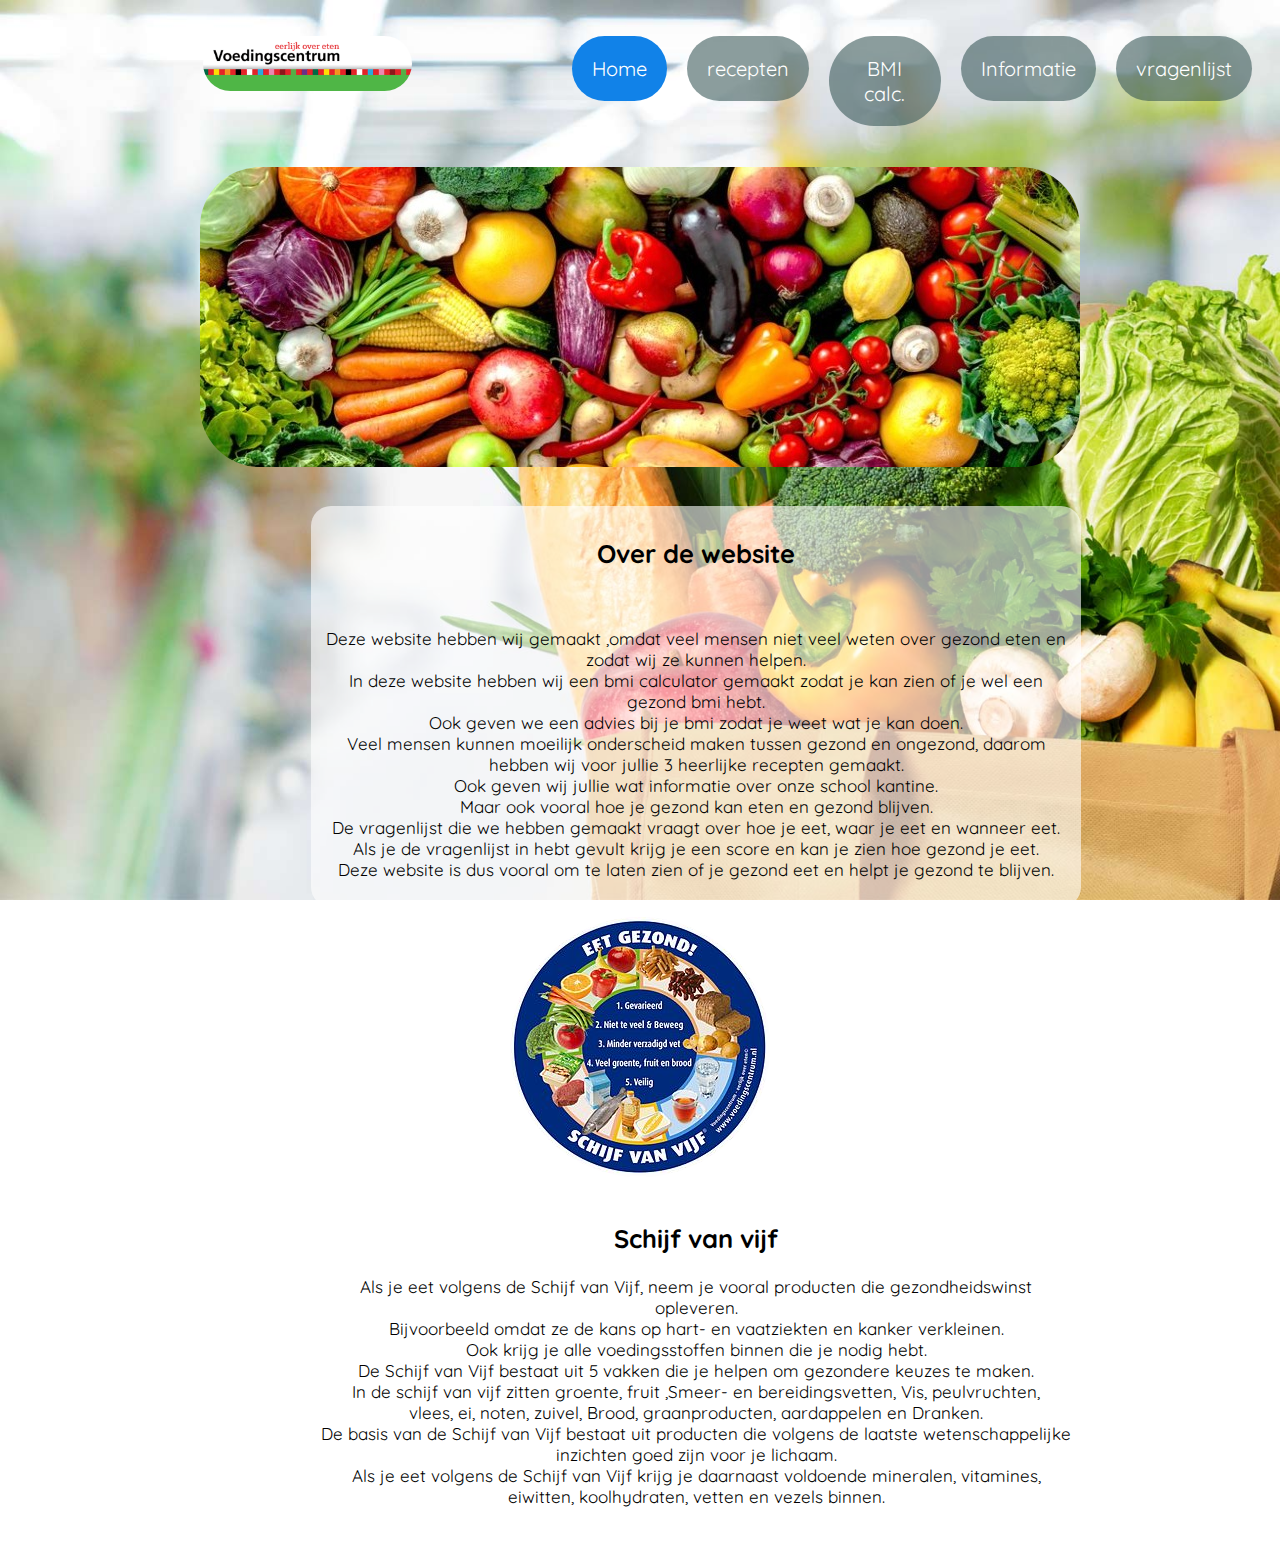
<file: gezond-eten-main/index.html>
<!DOCTYPE html>
<html lang="en">
<head>
    <meta charset="UTF-8">
    <meta http-equiv="X-UA-Compatible" content="IE=edge">
    <meta name="viewport" content="width=device-width, initial-scale=1.0">
    <title>Gezond Eten!</title>
    <link rel="stylesheet" href="css/style.css">
</head>
<body>
<div id="indexwrapper">
<div class="container">
    
    <ul class="navbar">
        <img id="logo" src="Afbeeldingen/logo.png" alt="logo">
        <li><a href="index.html" class="active">Home</a></li>
        <li><a href="recepten.html">recepten</a></li>
        <li><a href="Bmi.html">BMI calc.</a></li>
        <li><a href="informatie.html">Informatie</a></li>
        <li><a href="vragenlijst.html">vragenlijst</a></li>
    </ul>
</div>
<div id="home">
<img id="imghome" src="Afbeeldingen/gezondeten.jpg" alt="gezondeten">
</div>
<div id="hometekst">
    <div class="box">
        <h2>Over de website</h2><br>
        <p>
            Deze website hebben wij gemaakt ,omdat veel mensen niet veel weten over gezond eten en zodat wij ze kunnen helpen.<br>
            In deze website hebben wij een bmi calculator gemaakt zodat je kan zien of je wel een gezond bmi hebt.<br>
            Ook geven we een advies bij je bmi zodat je weet wat je kan doen.<br>
            Veel mensen kunnen moeilijk onderscheid maken tussen gezond en ongezond, daarom hebben wij voor jullie 3 heerlijke recepten gemaakt.<br>
            Ook geven wij jullie wat informatie over onze school kantine.<br>
            Maar ook vooral hoe je gezond kan eten en gezond blijven.<br>
            De vragenlijst die we hebben gemaakt vraagt over hoe je eet, waar je eet en wanneer eet.<br>
            Als je de vragenlijst in hebt gevult krijg je een score en kan je zien hoe gezond je eet.<br>
            Deze website is dus vooral om te laten zien of je gezond eet en helpt je gezond te blijven.<br>
        </p>
    </div>  
    <img id="image1" src="Afbeeldingen/SchijfvanVijf2.jpg" alt="SchijfvanVijf2">
    <div class="box">
    <h2>Schijf van vijf</h2>
        <p>
            Als je eet volgens de Schijf van Vijf, neem je vooral producten die gezondheidswinst opleveren. <br>
            Bijvoorbeeld omdat ze de kans op hart- en vaatziekten en kanker verkleinen. <br>
            Ook krijg je alle voedingsstoffen binnen die je nodig hebt. <br>
            De Schijf van Vijf bestaat uit 5 vakken die je helpen om gezondere keuzes te maken.<br>
            In de schijf van vijf zitten groente, fruit ,Smeer- en bereidingsvetten, Vis, peulvruchten, <br>
            vlees, ei, noten, zuivel, Brood, graanproducten, aardappelen en Dranken.<br>
            De basis van de Schijf van Vijf bestaat uit producten die volgens de laatste wetenschappelijke inzichten goed zijn voor je lichaam.<br>
            Als je eet volgens de Schijf van Vijf krijg je daarnaast voldoende mineralen, vitamines, eiwitten, koolhydraten, vetten en vezels binnen.<br>
        </p>
    </div>
</div>
</div>
</body>
</html>
</file>
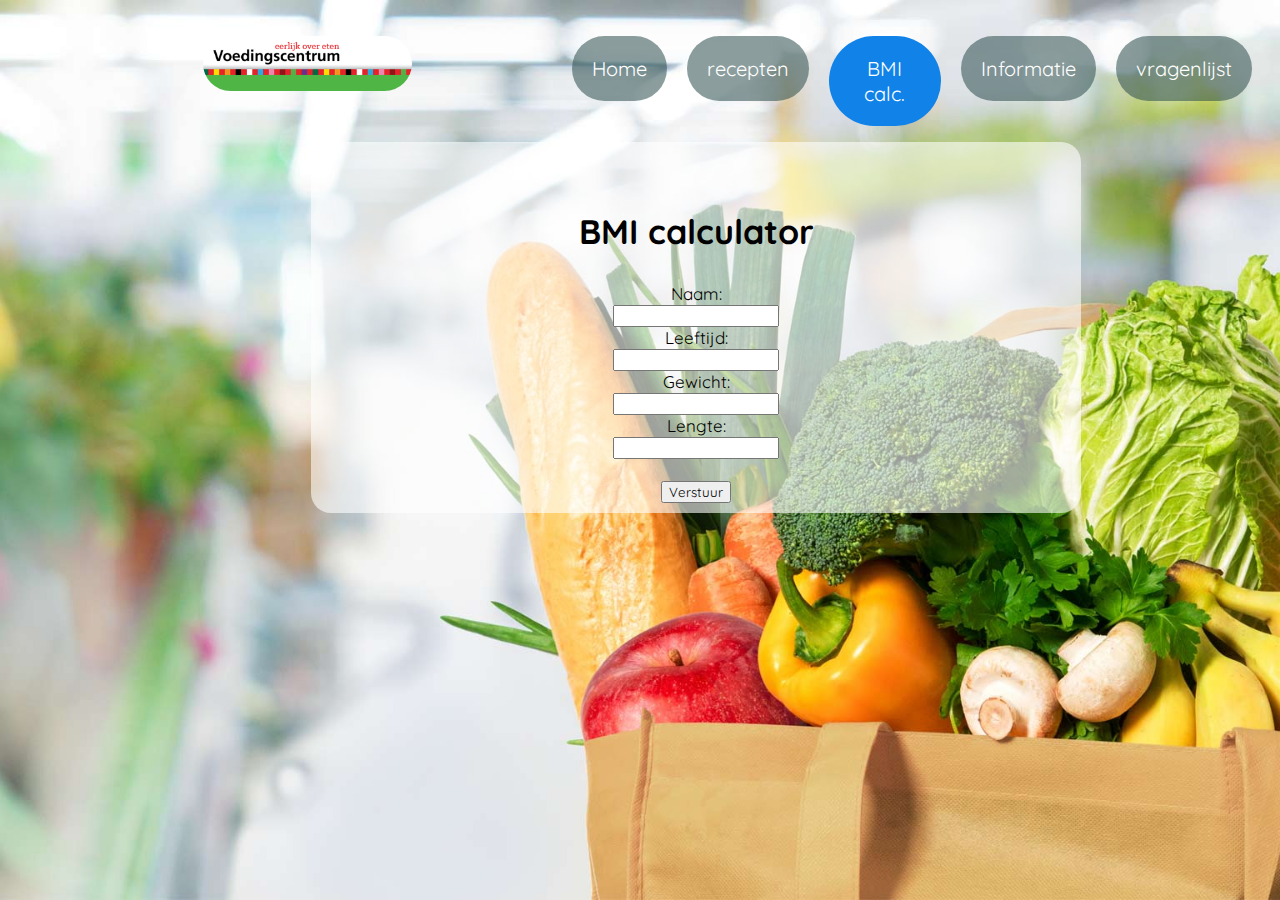
<file: gezond-eten-main/bmi.html>
<!DOCTYPE html>
<html lang="en">
<head>
    <meta charset="UTF-8">
    <meta http-equiv="X-UA-Compatible" content="IE=edge">
    <meta name="viewport" content="width=device-width, initial-scale=1.0">
    <link rel="stylesheet" href="css/style.css">
    <title>Document</title>
</head>
<body>
    <div class="container">
        <ul class="navbar">
            <img id="logo" src="Afbeeldingen/logo.png" alt="logo">
            <li><a href="index.html">Home</a></li>
            <li><a href="recepten.html">recepten</a></li>
            <li><a href="Bmi.html" class="active">BMI calc.</a></li>
            <li><a href="informatie.html">Informatie</a></li>
            <li><a href="vragenlijst.html">vragenlijst</a></li>
            
        </ul>
    </div>
    <div class="box">
    <h1 id="bmititel">BMI calculator</h1>

    <form id="bmi" action="bmi.php" method="post">
        <label for="voornaam">Naam:</label><br>
        <input type="text" name="naam" id="naam"><br>
        <label for="leeftijd">Leeftijd:</label><br>
        <input type="number" name="leeftijd" id="leeftijd"><br>
        <label for="gewicht">Gewicht:</label><br>
        <input type="number" name="gewicht" id="gewicht"><br>
        <label for="lengte">Lengte:</label><br>
        <input type="text" name="lengte" id="lengte"><br><br>
        <input type="submit" name="Verstuur" id="verstuur" value="Verstuur">


    </form>
    </div>
</body>
</html>
</file>
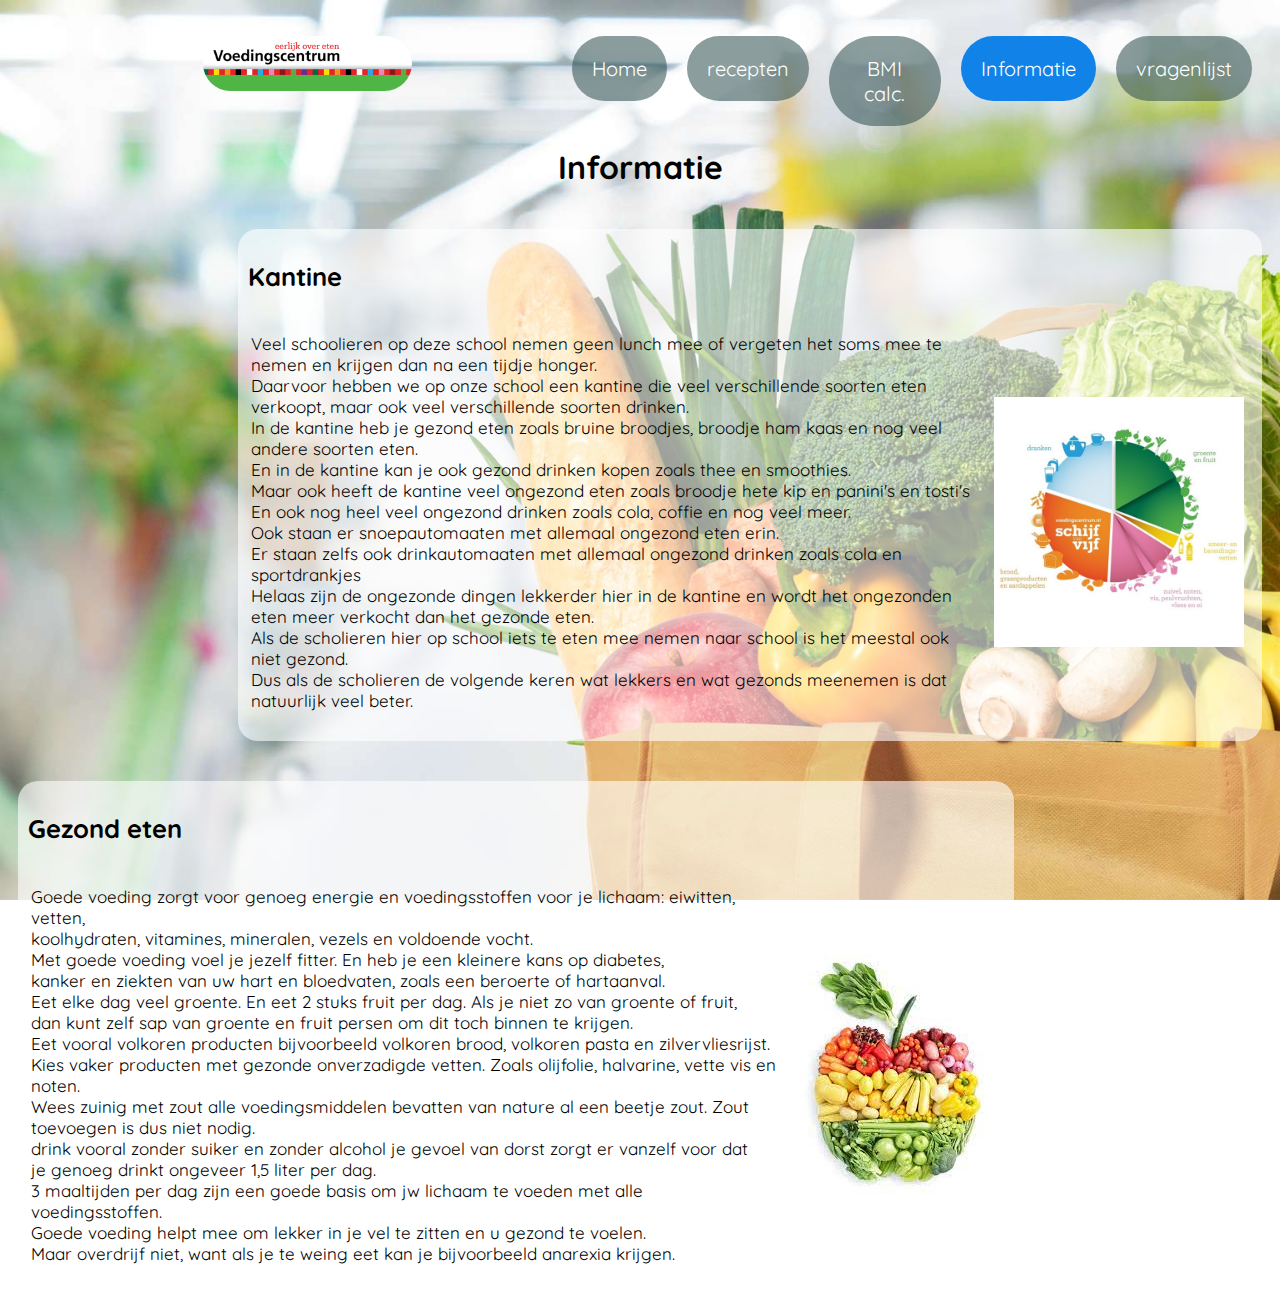
<file: gezond-eten-main/informatie.html>
<!DOCTYPE html>
<html lang="en">
<head>
    <meta charset="UTF-8">
    <meta http-equiv="X-UA-Compatible" content="IE=edge">
    <meta name="viewport" content="width=device-width, initial-scale=1.0">
    <link rel="stylesheet" href="css/style.css">
    <title>Document</title>
</head>
<body>
    <div class="container">
        <ul class="navbar">
            <img id="logo" src="Afbeeldingen/logo.png" alt="logo">
            <li><a href="index.html">Home</a></li>
            <li><a href="recepten.html">recepten</a></li>
            <li><a href="Bmi.html">BMI calc.</a></li>
            <li><a href="informatie.html" class="active">Informatie</a></li>
            <li><a href="vragenlijst.html">vragenlijst</a></li>
            
        </ul>
    </div>
    

<h1 id="infotitel">Informatie</h1>
<div id="informatie1">
    <div class="box2">
<h2>Kantine</h2>
<table>
    <tr>
        <td>
            <p>    
            Veel schoolieren op deze school nemen geen lunch mee of vergeten het soms mee te nemen en krijgen dan na een tijdje honger. <br>
            Daarvoor hebben we op onze school een kantine die veel verschillende soorten eten verkoopt, maar ook veel verschillende soorten drinken.<br>
            In de kantine heb je gezond eten zoals bruine broodjes, broodje ham kaas en nog veel andere soorten eten.<br>
            En in de kantine kan je ook gezond drinken kopen zoals thee en smoothies.<br>
            Maar ook heeft de kantine veel ongezond eten zoals broodje hete kip en panini's en tosti's <br>
            En ook nog heel veel ongezond drinken zoals cola, coffie en nog veel meer.<br>
            Ook staan er snoepautomaaten met allemaal ongezond eten erin.<br>
            Er staan zelfs ook drinkautomaaten met allemaal ongezond drinken zoals cola en sportdrankjes<br>
            Helaas zijn de ongezonde dingen lekkerder hier in de kantine en wordt het ongezonden eten meer verkocht dan het gezonde eten. <br>
            Als de scholieren hier op school iets te eten mee nemen naar school is het meestal ook niet gezond.<br>
            Dus als de scholieren de volgende keren wat lekkers en wat gezonds meenemen is dat natuurlijk veel beter.<br>
            </p>
        </td>
        <td>
            <img id="infoimg1" src="Afbeeldingen/schijfvanvijf.jpg" alt="schijfvanvijf">  
        </td>
    </tr>
</table>
</div>  
</div>

<div id="informatie2">
    <div class="box2">   
    <h2 id="par2titel">Gezond eten</h2>
    <table>
        <tr>
            <td>   
                <p>
                Goede voeding zorgt voor genoeg energie en voedingsstoffen voor je lichaam: eiwitten, vetten, <br>
                koolhydraten, vitamines, mineralen, vezels en voldoende vocht. <br>
                Met goede voeding voel je jezelf fitter. En heb je een kleinere kans op diabetes,<br> 
                kanker en ziekten van uw hart en bloedvaten, zoals een beroerte of hartaanval. <br>
                Eet elke dag veel groente. En eet 2 stuks fruit per dag. Als je niet zo van groente of fruit, <br>
                dan kunt zelf sap van groente en fruit persen om dit toch binnen te krijgen.<br>
                Eet vooral volkoren producten bijvoorbeeld volkoren brood, volkoren pasta en zilvervliesrijst.<br>
                Kies vaker producten met gezonde onverzadigde vetten. Zoals olijfolie, halvarine, vette vis en noten.<br>
                Wees zuinig met zout alle voedingsmiddelen bevatten van nature al een beetje zout. 
                Zout toevoegen is dus niet nodig.<br>
                drink vooral zonder suiker en zonder alcohol je gevoel van dorst zorgt er vanzelf voor dat<br> 
                je genoeg drinkt ongeveer 1,5 liter per dag.<br>
                3 maaltijden per dag zijn een goede basis om jw lichaam te voeden met alle voedingsstoffen. <br>
                Goede voeding helpt mee om lekker in je vel te zitten en u gezond te voelen. <br>
                Maar overdrijf niet, want als je te weing eet kan je bijvoorbeeld anarexia krijgen.  <br>  
                </p>    
            </td>
            <td>
                <img id="infoimg2" src="Afbeeldingen/gezond.jfif" alt="gezond"> 
            </td>
        </tr>
    </table>  
</div>
</div>

</body>
</html>
</file>
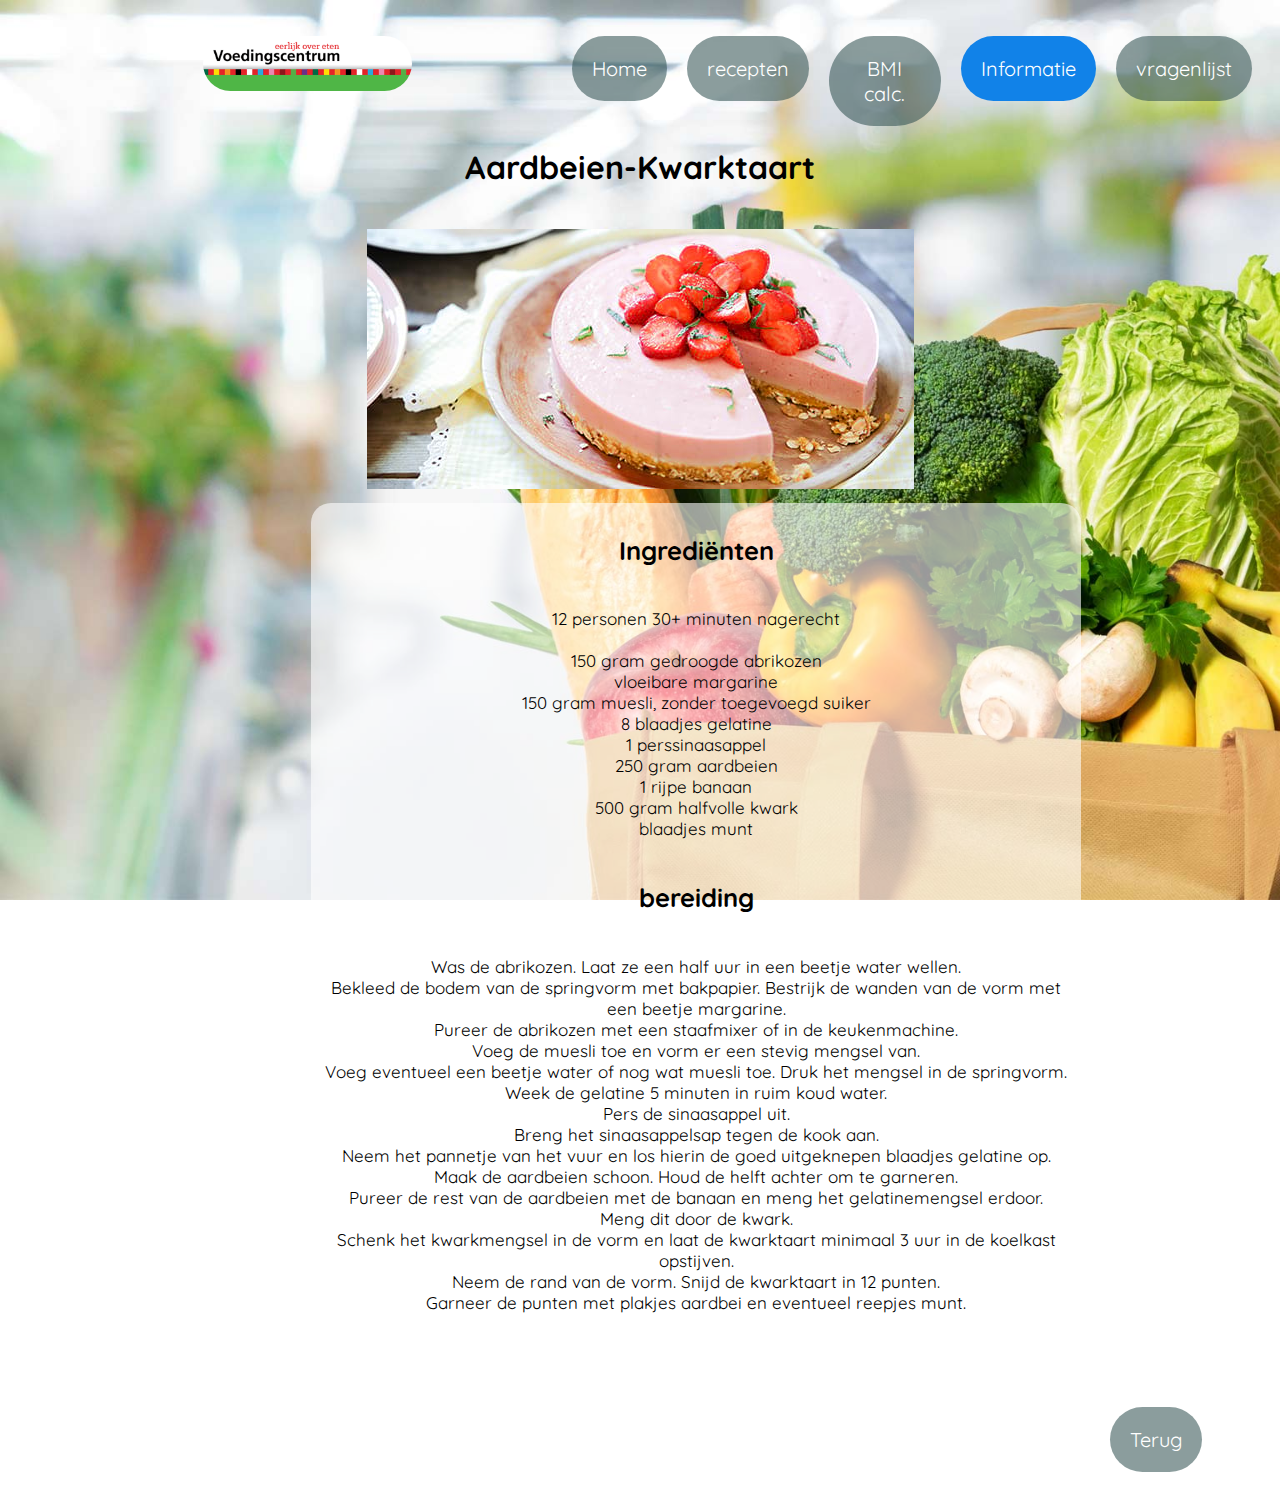
<file: gezond-eten-main/recept1.html>
<!DOCTYPE html>
<html lang="en">
<head>
    <meta charset="UTF-8">
    <meta http-equiv="X-UA-Compatible" content="IE=edge">
    <meta name="viewport" content="width=device-width, initial-scale=1.0">
    <link rel="stylesheet" href="css/style.css">
    <title>Document</title>
</head>
<body>
    <div class="container">
        <ul class="navbar">
            <img id="logo" src="Afbeeldingen/logo.png" alt="logo">
            <li><a href="index.html">Home</a></li>
            <li><a href="recepten.html">recepten</a></li>
            <li><a href="Bmi.html">BMI calc.</a></li>
            <li><a href="informatie.html" class="active">Informatie</a></li>
            <li><a href="vragenlijst.html">vragenlijst</a></li>
            
        </ul>
    </div>
    <div class="recept">
        <h1>Aardbeien-Kwarktaart</h1><br>

        <img  src="Afbeeldingen/aarbeikwark.jpg" alt="recept1"><br>
        <div class="box">
        <p>

            <h2>Ingrediënten</h2> <br>

            12 personen 30+ minuten nagerecht <br><br>

            150 gram gedroogde abrikozen<br>
            vloeibare margarine<br>
            150 gram muesli, zonder toegevoegd suiker<br>
            8 blaadjes gelatine<br>
            1 perssinaasappel<br>
            250 gram aardbeien<br>
            1 rijpe banaan<br>
            500 gram halfvolle kwark<br>
            blaadjes munt <br><br>

            <h2>bereiding</h2> <br>

            Was de abrikozen. Laat ze een half uur in een beetje water wellen.<br>
            Bekleed de bodem van de springvorm met bakpapier. Bestrijk de wanden van de vorm met een beetje margarine.<br>
            Pureer de abrikozen met een staafmixer of in de keukenmachine. <br> 
            Voeg de muesli toe en vorm er een stevig mengsel van.<br>
            Voeg eventueel een beetje water of nog wat muesli toe. Druk het mengsel in de springvorm.<br>
            Week de gelatine 5 minuten in ruim koud water.<br>
            Pers de sinaasappel uit.<br>
            Breng het sinaasappelsap tegen de kook aan. <br>
            Neem het pannetje van het vuur en los hierin de goed uitgeknepen blaadjes gelatine op.<br>
            Maak de aardbeien schoon. Houd de helft achter om te garneren.<br> 
            Pureer de rest van de aardbeien met de banaan en meng het gelatinemengsel erdoor.<br>
            Meng dit door de kwark.<br>
            Schenk het kwarkmengsel in de vorm en laat de kwarktaart minimaal 3 uur in de koelkast opstijven.<br>
            Neem de rand van de vorm. Snijd de kwarktaart in 12 punten.<br>
            Garneer de punten met plakjes aardbei en eventueel reepjes munt.<br><br>
        </p> 
    </div>
    </div>
</body>
<footer>
    <ul class="terug">
        <li><a href="recepten.html">Terug</a></li>
    </ul>
</footer>
</html>
</file>
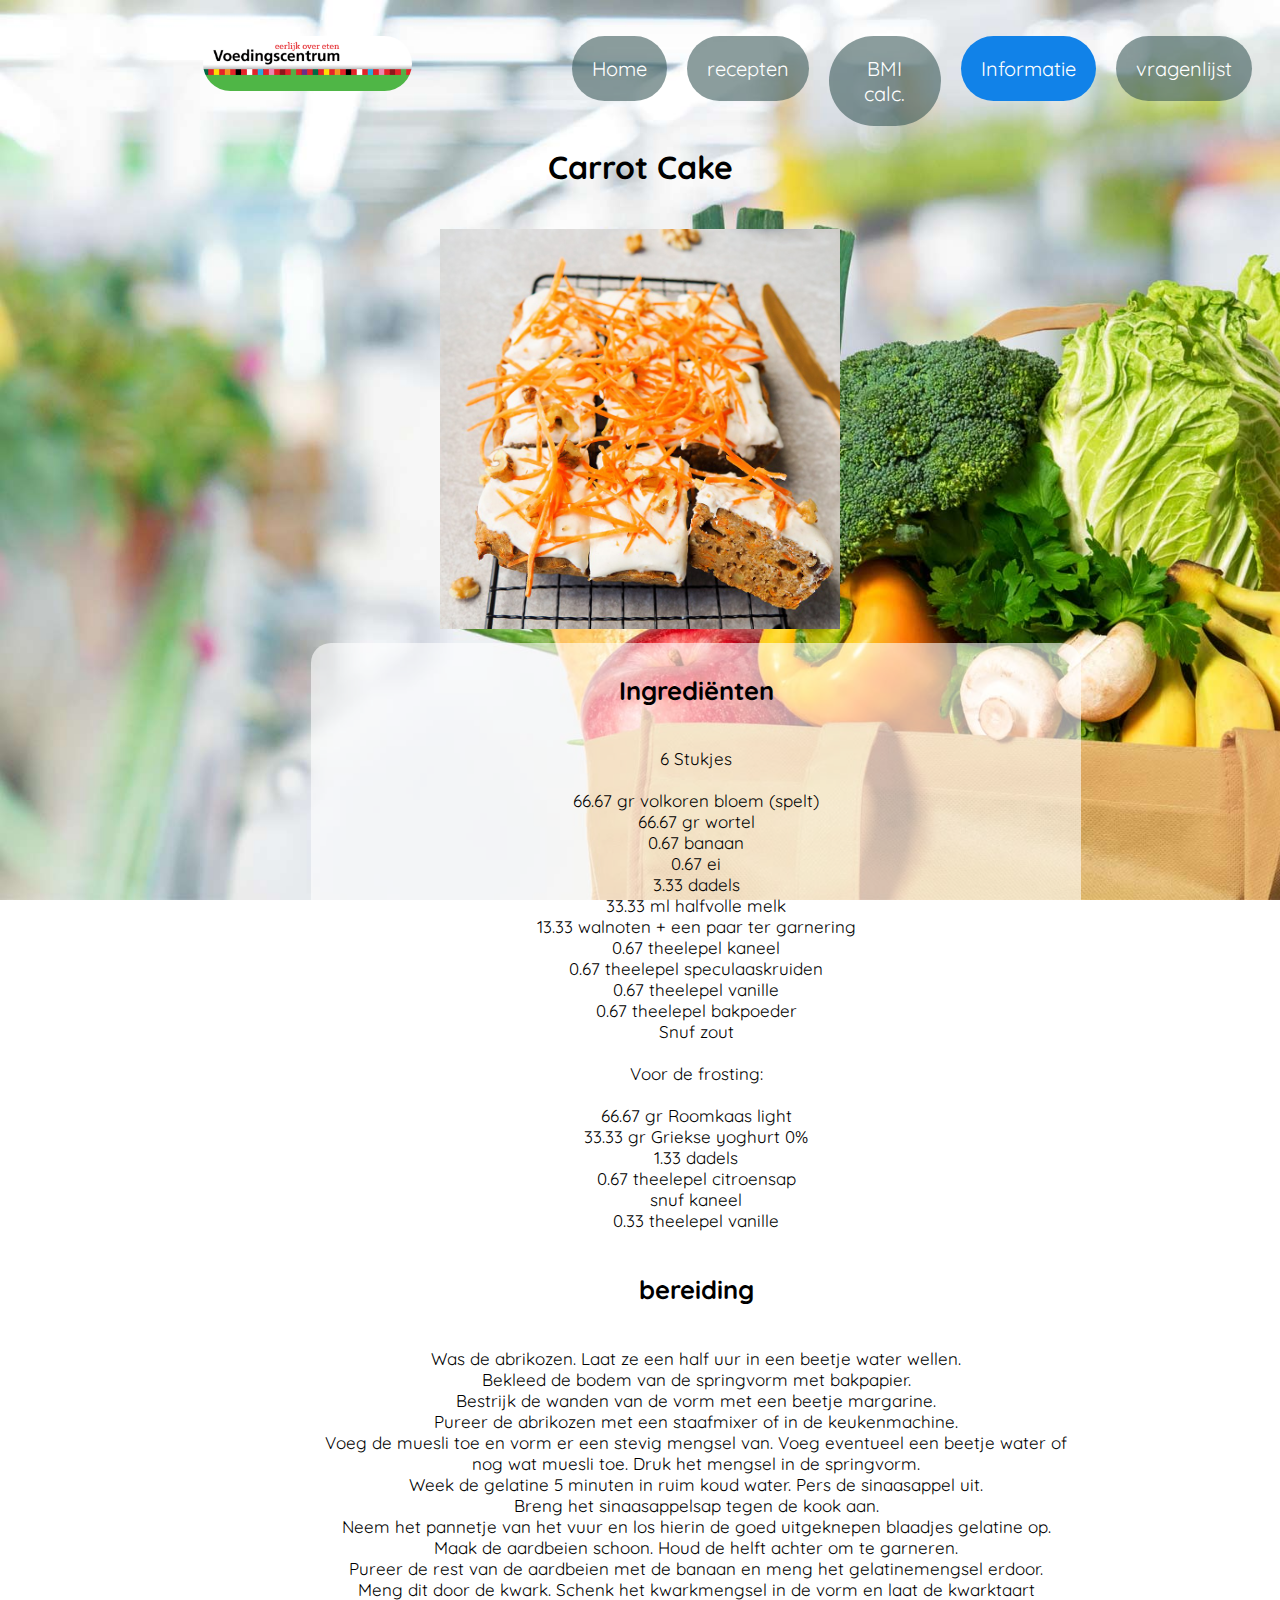
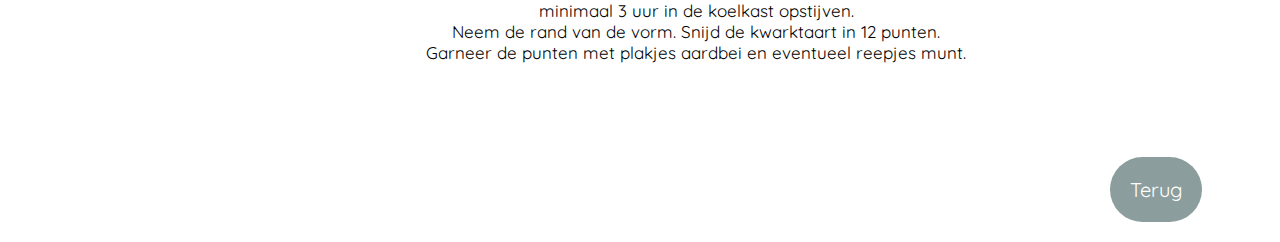
<file: gezond-eten-main/recept2.html>
<!DOCTYPE html>
<html lang="en">
<head>
    <meta charset="UTF-8">
    <meta http-equiv="X-UA-Compatible" content="IE=edge">
    <meta name="viewport" content="width=device-width, initial-scale=1.0">
    <link rel="stylesheet" href="css/style.css">
    <title>Document</title>
</head>
<body>
    <div class="container">
        <ul class="navbar">
            <img id="logo" src="Afbeeldingen/logo.png" alt="logo">
            <li><a href="index.html">Home</a></li>
            <li><a href="recepten.html">recepten</a></li>
            <li><a href="Bmi.html">BMI calc.</a></li>
            <li><a href="informatie.html" class="active">Informatie</a></li>
            <li><a href="vragenlijst.html">vragenlijst</a></li>
            
        </ul>
    </div>
    <div class="recept">
    <h1>Carrot Cake</h1><br>

<img id="receptimg" src="Afbeeldingen/carrotcake.jpg" alt="recept2"><br>
<div class="box">
<p>

    <h2>Ingrediënten</h2><br>

    6 Stukjes <br><br>
    
    66.67 gr volkoren bloem (spelt)<br>
    66.67 gr wortel<br>
    0.67 banaan<br>
    0.67 ei<br>
    3.33 dadels<br>
    33.33 ml halfvolle melk<br>
    13.33 walnoten + een paar ter garnering<br>
    0.67 theelepel kaneel<br>
    0.67 theelepel speculaaskruiden<br>
    0.67 theelepel vanille<br>
    0.67 theelepel bakpoeder<br>
    Snuf zout<br><br>

    Voor de frosting:<br><br>

    66.67 gr Roomkaas light<br>
    33.33 gr Griekse yoghurt 0%<br>
    1.33 dadels<br>
    0.67 theelepel citroensap<br>
    snuf kaneel<br>
    0.33 theelepel vanille<br><br>

    <h2>bereiding</h2><br>

    Was de abrikozen. Laat ze een half uur in een beetje water wellen.<br>
    Bekleed de bodem van de springvorm met bakpapier. <br>
    Bestrijk de wanden van de vorm met een beetje margarine.<br>
    Pureer de abrikozen met een staafmixer of in de keukenmachine. <br>
    Voeg de muesli toe en vorm er een stevig mengsel van. 
    Voeg eventueel een beetje water of nog wat muesli toe. Druk het mengsel in de springvorm.<br>
    Week de gelatine 5 minuten in ruim koud water. Pers de sinaasappel uit.<br>
    Breng het sinaasappelsap tegen de kook aan. <br>
    Neem het pannetje van het vuur en los hierin de goed uitgeknepen blaadjes gelatine op.<br>
    Maak de aardbeien schoon. Houd de helft achter om te garneren.<br> 
    Pureer de rest van de aardbeien met de banaan en meng het gelatinemengsel erdoor.<br>
    Meng dit door de kwark. Schenk het kwarkmengsel in de vorm en laat de kwarktaart minimaal 3 uur in de koelkast opstijven.<br>
    Neem de rand van de vorm. Snijd de kwarktaart in 12 punten.<br>
    Garneer de punten met plakjes aardbei en eventueel reepjes munt.<br><br>

</p>
</div>
</div>
</body>
<footer>
    <ul class="terug">
        <li><a href="recepten.html">Terug</a></li>
    </ul>
</footer>
</html>
</file>
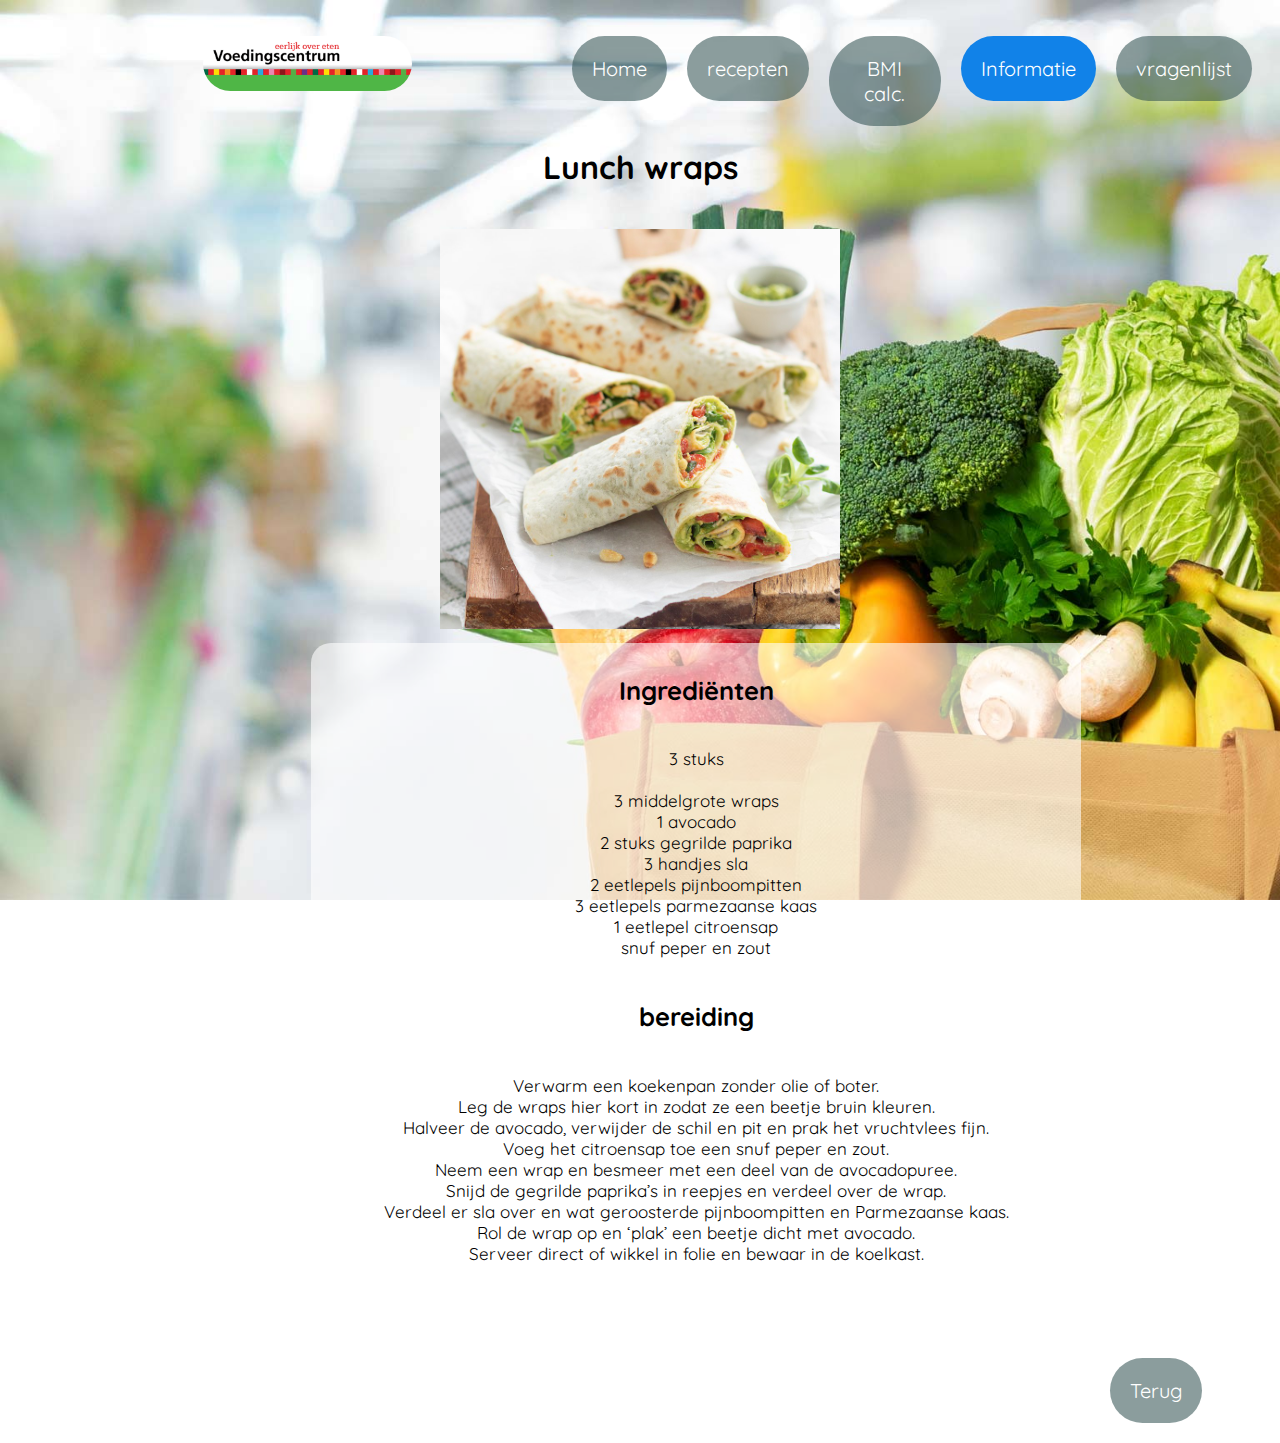
<file: gezond-eten-main/recept3.html>
<!DOCTYPE html>
<html lang="en">
<head>
    <meta charset="UTF-8">
    <meta http-equiv="X-UA-Compatible" content="IE=edge">
    <meta name="viewport" content="width=device-width, initial-scale=1.0">
    <link rel="stylesheet" href="css/style.css">
    <title>Document</title>
</head>
<body>
    <div class="container">
        <ul class="navbar">
            <img id="logo" src="Afbeeldingen/logo.png" alt="logo">
            <li><a href="index.html">Home</a></li>
            <li><a href="recepten.html">recepten</a></li>
            <li><a href="Bmi.html">BMI calc.</a></li>
            <li><a href="informatie.html" class="active">Informatie</a></li>
            <li><a href="vragenlijst.html">vragenlijst</a></li>
            
        </ul>
    </div>
    <div class="recept">
<h1>Lunch wraps</h1> <br>

<img id="receptimg" src="Afbeeldingen/wraps.jpg" alt="recept3"><br>
<div class="box">
<p>

<h2>Ingrediënten</h2><br>

3 stuks<br><br>

3 middelgrote wraps<br>
1 avocado<br>
2 stuks gegrilde paprika<br>
3 handjes sla<br>
2 eetlepels pijnboompitten<br>
3 eetlepels parmezaanse kaas<br>
1 eetlepel citroensap<br>
snuf peper en zout<br><br>

<h2>bereiding</h2><br>

Verwarm een koekenpan zonder olie of boter.<br> 
Leg de wraps hier kort in zodat ze een beetje bruin kleuren.<br>
Halveer de avocado, verwijder de schil en pit en prak het vruchtvlees fijn.<br>
Voeg het citroensap toe een snuf peper en zout.<br>
Neem een wrap en besmeer met een deel van de avocadopuree. <br>
Snijd de gegrilde paprika’s in reepjes en verdeel over de wrap.<br>
Verdeel er sla over en wat geroosterde pijnboompitten en Parmezaanse kaas.<br> 
Rol de wrap op en ‘plak’ een beetje dicht met avocado. <br>
Serveer direct of wikkel in folie en bewaar in de koelkast.<br><br>
</p>
</div>    
</div>
</body>
<footer>
    <ul class="terug">
        <li><a href="recepten.html">Terug</a></li>
    </ul>
</footer>
</html>
</file>
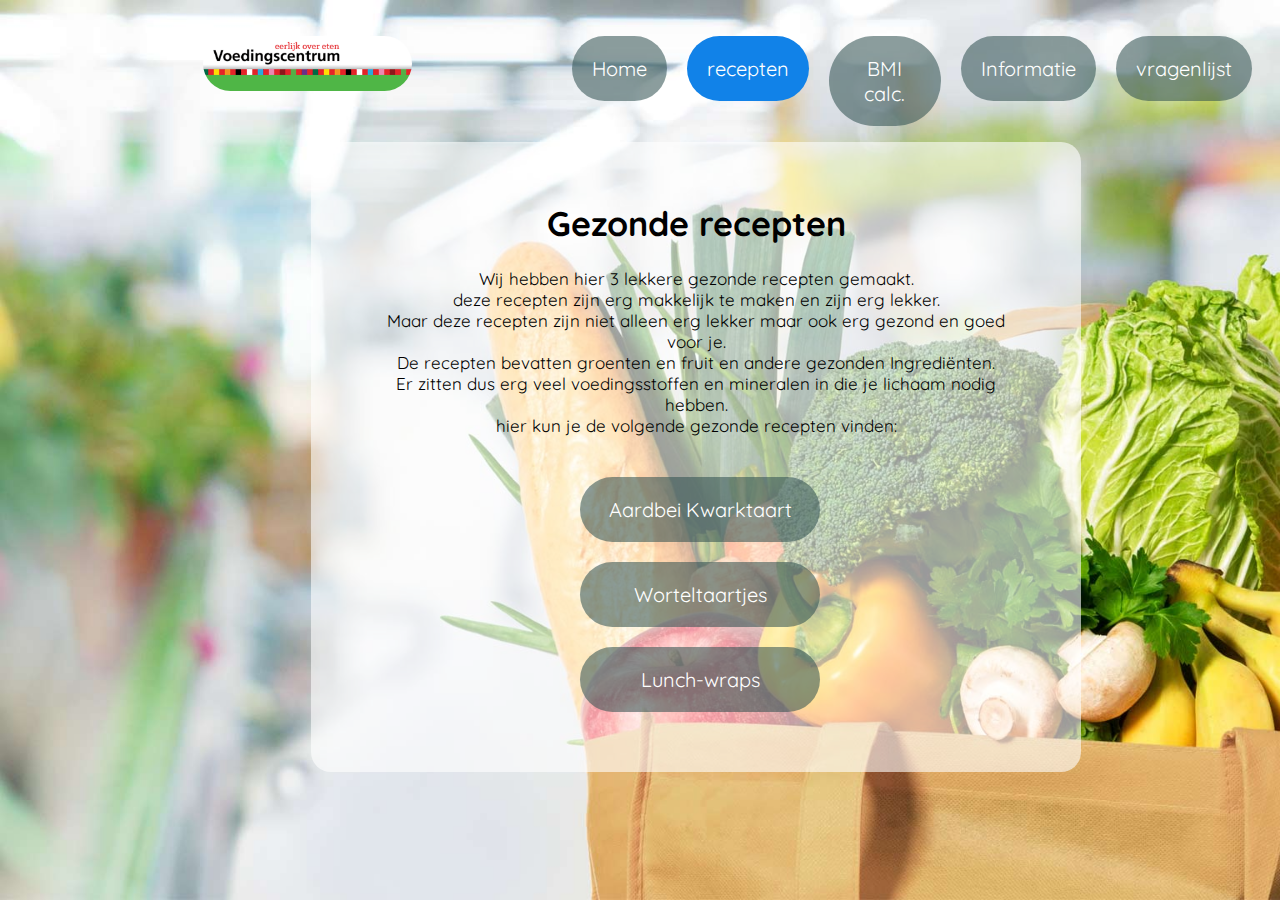
<file: gezond-eten-main/recepten.html>
<!DOCTYPE html>
<html lang="en">
<head>
    <meta charset="UTF-8">
    <meta http-equiv="X-UA-Compatible" content="IE=edge">
    <meta name="viewport" content="width=device-width, initial-scale=1.0">
    <link rel="stylesheet" href="css/style.css">
    <title>Document</title>
</head>
<body>
    <div class="container">
        <ul class="navbar">
            <img id="logo" src="Afbeeldingen/logo.png" alt="logo">
            <li><a href="index.html" >Home</a></li>
            <li><a href="recepten.html" class="active">recepten</a></li>
            <li><a href="Bmi.html">BMI calc.</a></li>
            <li><a href="informatie.html">Informatie</a></li>
            <li><a href="vragenlijst.html">vragenlijst</a></li>
        </ul>
    </div>
    <div class="box">
    <div id="tekstrecept">
        <h1>Gezonde recepten</h1>

            <p>
            Wij hebben hier 3 lekkere gezonde recepten gemaakt. <br> 
            deze recepten zijn erg makkelijk te maken en zijn erg lekker. <br>
            Maar deze recepten zijn niet alleen erg lekker maar ook erg gezond en goed voor je. <br>
            De recepten bevatten groenten en fruit en andere gezonden Ingrediënten. <br>
            Er zitten dus erg veel voedingsstoffen en mineralen in die je lichaam nodig hebben. <br>
            hier kun je de volgende gezonde recepten vinden: <br><br>
            </p>

            <ul id="recepten">
                <li><a href="recept1.html">Aardbei Kwarktaart</a></li>
                <li><a href="recept2.html">Worteltaartjes</a></li>
                <li><a href="recept3.html">Lunch-wraps</a></li>
            </ul>
            
    </div>
    </div>  
</body>
</html>
</file>
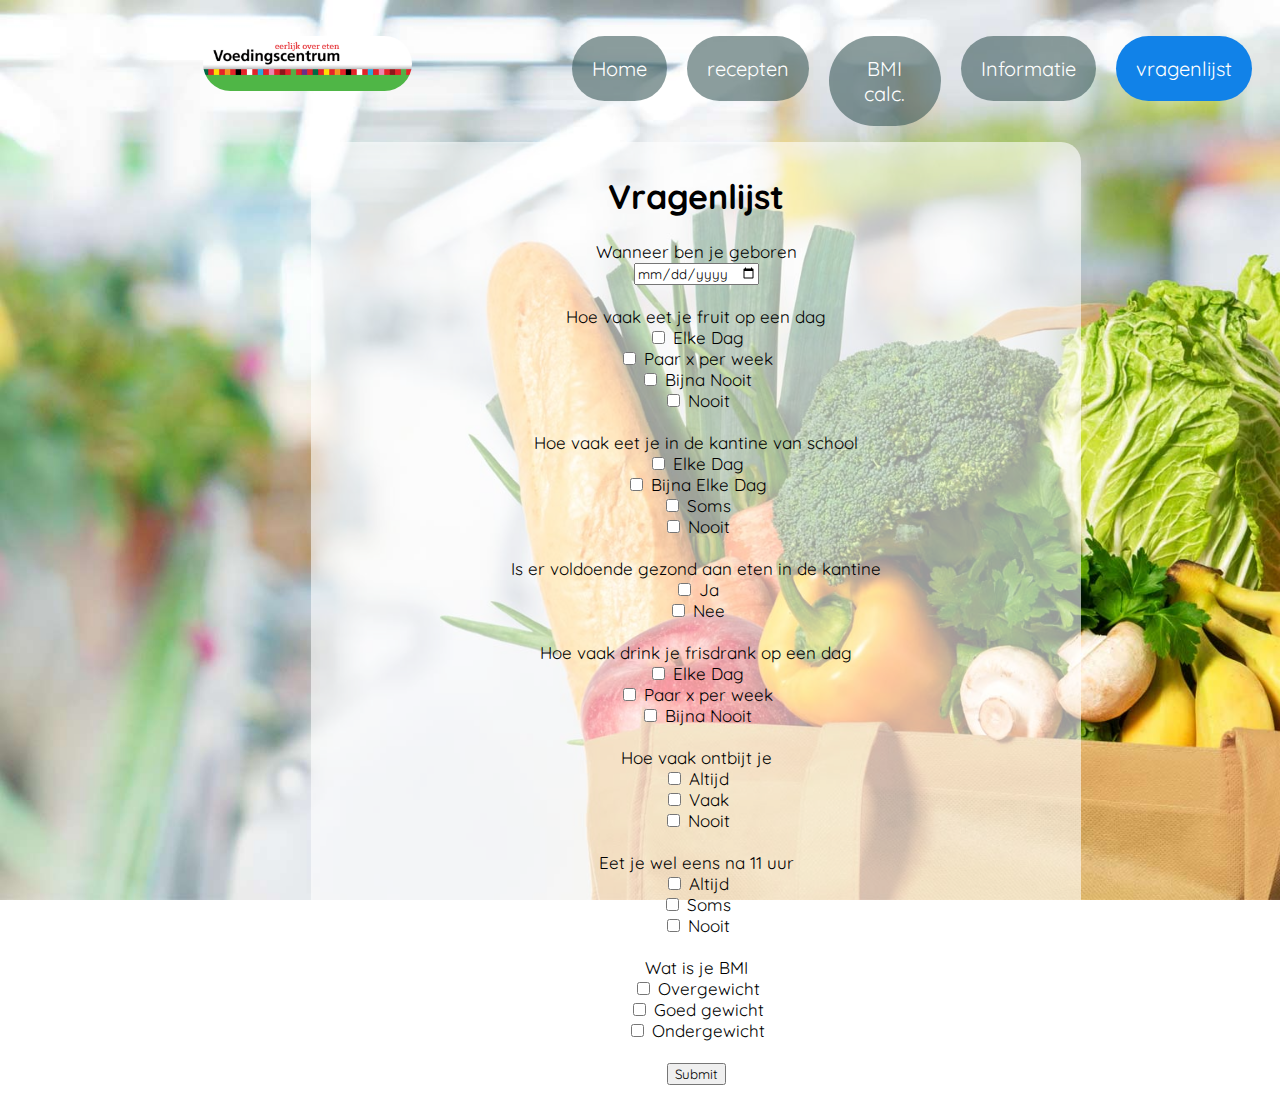
<file: gezond-eten-main/vragenlijst.html>
<!DOCTYPE html>
<html lang="en">
<head>
    <meta charset="UTF-8">
    <meta http-equiv="X-UA-Compatible" content="IE=edge">
    <meta name="viewport" content="width=device-width, initial-scale=1.0">
    <link rel="stylesheet" href="css/style.css">
    <title>Document</title>
</head>
<body>
    <div class="container">
        <ul class="navbar">
            <img id="logo" src="Afbeeldingen/logo.png" alt="logo">
            <li><a href="index.html">Home</a></li>
            <li><a href="recepten.html">recepten</a></li>
            <li><a href="Bmi.html">BMI calc.</a></li>
            <li><a href="informatie.html">Informatie</a></li>
            <li><a href="vragenlijst.html" class="active">vragenlijst</a></li>
            
        </ul>
    </div>
    <div id="vragenlijst">
        <div class="box">
    <h1>Vragenlijst</h1>
            
        <label for="">Wanneer ben je geboren</label><br>
        <input type="date"><br><br>
        
        <label for="vraag1">Hoe vaak eet je fruit op een dag</label><br>
        <input type="checkbox" value="vaak" name="vaak">
        <label for="vaak">Elke Dag</label><br>
        <input type="checkbox" value="niet vaak" name="niet vaak">
        <label for="niet vaak">Paar x per week</label><br>
        <input type="checkbox" value="bijna nooit" name="bijna nooit">
        <label for="bijna nooit">Bijna Nooit</label><br>
        <input type="checkbox" value="nooit" name="nooit">
        <label for="nooit">Nooit</label><br><br>

        <label for="">Hoe vaak eet je in de kantine van school</label><br>
        <input type="checkbox" value="elke dag">
        <label for="elke dag">Elke Dag</label><br>
        <input type="checkbox" value="bijna elke dag">
        <label for="bijna elke dag">Bijna Elke Dag</label><br>
        <input type="checkbox" value="soms">
        <label for="soms">Soms</label><br>
        <input type="checkbox" value="nooit2">
        <label for="nooit2">Nooit</label><br><br>

        <label for="">Is er voldoende gezond aan eten in de kantine</label><br>
        <input type="checkbox" value="ja">
        <label for="ja">Ja</label><br>
        <input type="checkbox" value="nee">
        <label for="nee">Nee</label><br><br>

        <label for="">Hoe vaak drink je frisdrank op een dag</label><br>
        <input type="checkbox" value="elke dag">
        <label for="elke dag">Elke Dag</label><br>
        <input type="checkbox" value="paar week">
        <label for="paar week">Paar x per week</label><br>
        <input type="checkbox" value="bijna nooit2">
        <label for="bijna nooit2">Bijna Nooit</label><br><br>

        <label for="">Hoe vaak ontbijt je</label><br>
        <input type="checkbox" value="altijd">
        <label for="altijd">Altijd</label><br>
        <input type="checkbox" value="vaak">
        <label for="vaak">Vaak</label><br>
        <input type="checkbox" value="nooit3">
        <label for="nooit3">Nooit</label><br><br>

        <label for="">Eet je wel eens na 11 uur</label><br>
        <input type="checkbox" value="altijd2">
        <label for="altijd2">Altijd</label><br>
        <input type="checkbox" value="soms2">
        <label for="soms2">Soms</label><br>
        <input type="checkbox" value="nooit4">
        <label for="nooit4">Nooit</label><br><br>

        <label for="">Wat is je BMI</label><br>
        <input type="checkbox" value="overgewicht gewicht">
        <label for="overgewicht gewicht">Overgewicht</label><br>
        <input type="checkbox" value="goed gewicht">
        <label for="goed gewicht">Goed gewicht</label><br>
        <input type="checkbox" value="ondergewicht">
        <label for="ondergewicht">Ondergewicht</label><br><br>

        <input type="submit"><br>

    </div>
</div>
</body>
</html>
</file>
<file: gezond-eten-main/css/style.css>
@import url('https://fonts.googleapis.com/css2?family=Quicksand:wght@300;400;500;600;700&display=swap');

* {
    font-family: 'Quicksand', sans-serif;
}

.navbar {
    display: flex;
    list-style-type: none;
    padding-left: 195px;
}

#logo { 
    border-radius: 60px;
    margin-right: 160px;
    height: 55px;
    margin-top: 20px;
}

li a {
    display: block;
    max-width: 200px;
    color: white;
    text-align: center;
    padding: 20px;
    text-decoration: none;  
    margin-right: 20px;
    font-size: 20px;
    margin-top: 20px;
}

li a:hover:not(.active) {
    background-color: darkslategray;
    border-radius: 60px;
}
 
li a:not(.active) {
    background-color: rgba(47, 79, 79, 0.555);
    border-radius: 60px;
}

  .active {
    background-color: rgba(17,130,232,1);
    border-radius: 60px;
}

#recepten {
    list-style-type: none;
    margin-left: 26%;
}

#tekstrecept {
    text-align: center;
    margin: 50px;
}

.recept {
    text-align: center;
}

.terug {
    list-style-type: none;
    float: right;
    margin-right: 50px;
    margin-bottom: 20px;
}

#receptimg {
    width: 400px;
    height: 400px;
}

#vragenlijst {
    text-align: center;
}

#bmi {
    text-align: center;  
    
}

#bmititel {
    text-align: center;
    padding-top: 35px;
}

#informatie1 {
    float: left;
    margin: 10px;
    margin-left: 230px;
}

#informatie2 {
    float: right;
    width: auto;
    margin: 10px;
    margin-right: 258px;
}


#par1 {
    float: left;
}

#par2 {
    float: right;
}

#infoimg1 {
    float: right;
    width: 250px;
    height: 250px;
    margin: 5px;
    padding-left: 10px;
}

#infoimg2 {
    float: left;
    padding-left: 10px;
}

#infotitel{
    text-align: center;
}


#imghome {
    border-radius: 60px;
    margin: 25px;
}

#home {
    text-align: center;
}

#hometekst {
    text-align: center;
}

#bmiresultaten {
    text-align: center;
    background-color: rgba(255,255,255,0.6);
    border-radius: 20px;
    max-width: 750px;
    font-size: 17px;
    padding: 10px;
    padding-bottom: 65px;
    margin-top: 50px;
    margin-bottom: 10px;
    margin-left: 29%;
}

#bmititel {
    margin-bottom: 30px;
}

#terug {
    list-style-type: none;
    float: right;
    margin-right: 50px;
    margin-bottom: 20px;
    padding-top: 150px;
}

.box{
    background-color: rgba(255,255,255,0.6);
    max-width: 750px;
    margin-left: 24%;
    padding: 10px;
    margin-top: 10px;
    margin-bottom: 10px;
    border-radius: 20px;
    font-size: 17px;
}

.box2{
    background-color: rgba(255,255,255,0.6);
    max-width: 1920px;
    padding: 10px;
    margin-top: 10px;
    margin-bottom: 10px;
    border-radius: 20px;
    font-size: 17px;
}

html{
    background-image: url('../Afbeeldingen/gezond-eten-weerstand.jpg');
    background-repeat: no-repeat;
    background-attachment: fixed;
    background-size: cover;
}

#image1 {
    border-radius: 150px;
}
</file>
